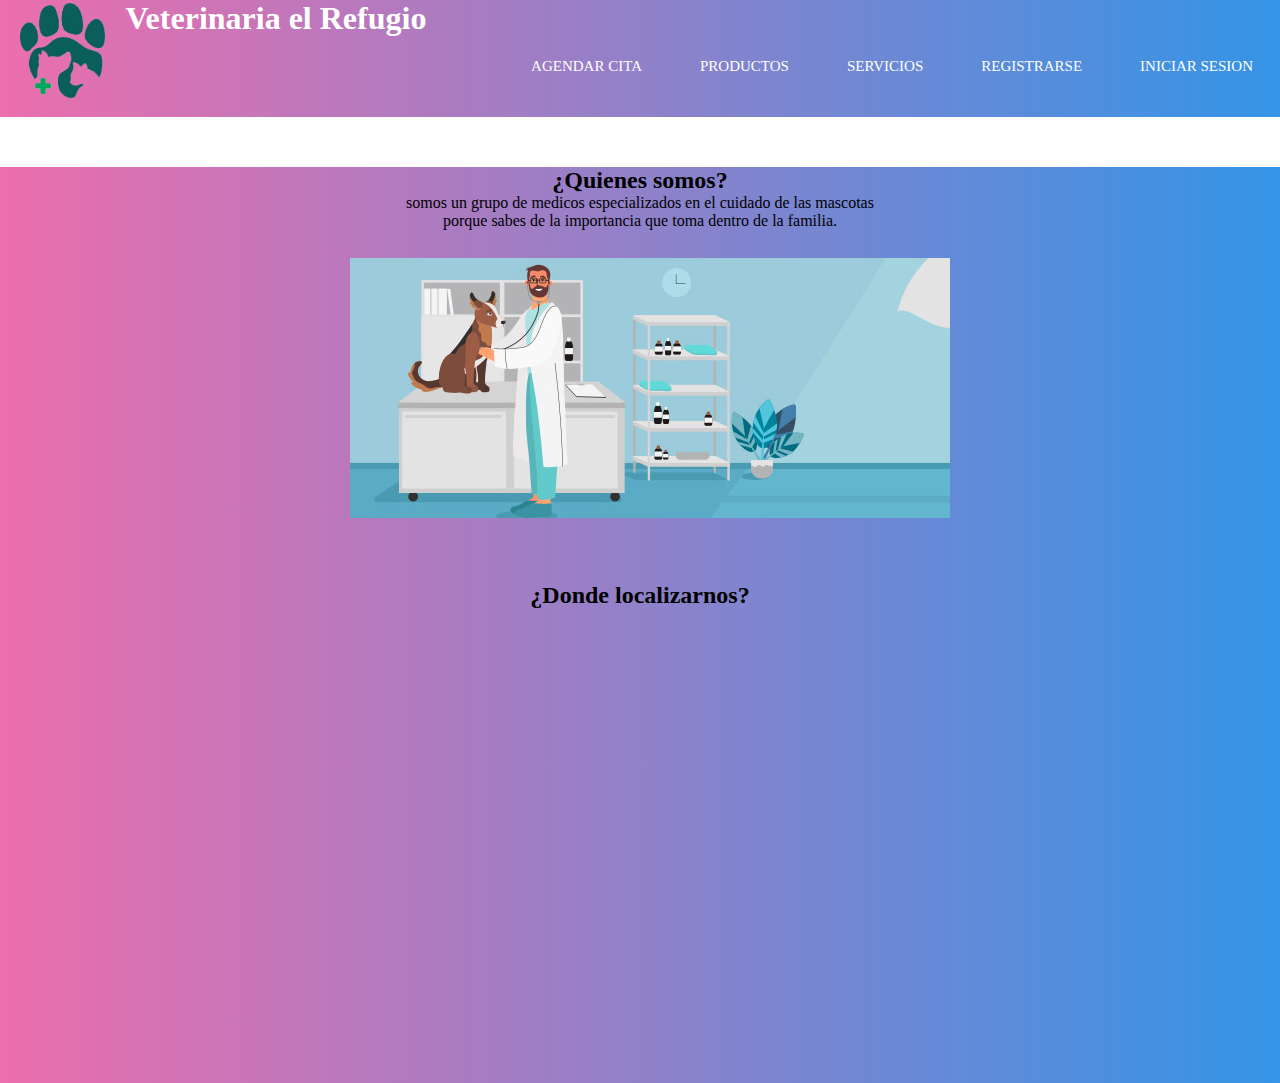
<file: index.html>
<!DOCTYPE html>
<html lang="en">
<head>
    <meta charset="UTF-8">
    <meta http-equiv="X-UA-Compatible" content="IE=edge">
    <meta name="viewport" content="width=device-width, initial-scale=1.0">
    <title>El refugio</title>
    <link rel="stylesheet" href="./style.css">
</head>
<body>
    <header class="encabezado">
        <img id="logo" src="./logo1.png" alt="logo">
        <h1 id="titulo">Veterinaria el Refugio</h1>
        <nav class="menu">
            <ul>
                <li><a id="enlace" href="Agenda.html">Agendar cita</a></li>
                <li><a id="enlace" href="Productos.html">Productos</a></li>
                <li><a id="enlace" href="Servicios.html">Servicios</a></li>
                <li><a id="enlace" href="Registros.html">Registrarse</a></li>
                <li><a id="enlace" href="Inicio_Sesion.html">Iniciar sesion</a></li>
            </ul>
        </nav>
    </header>
    <div id="cuerpoindex">
        <h2 id="subtitulos">¿Quienes somos?</h2>
        <p>somos un grupo de medicos especializados en el cuidado de las mascotas</p>
        <p>porque sabes de la importancia que toma dentro de la familia.</p><br>
        <img src="./veterinaria.jpg" alt="veterinaria" id="Fondo">
        <h2 id="subtitulos">¿Donde localizarnos?</h2>
        <iframe src="https://www.google.com/maps/embed?pb=!1m18!1m12!1m3!1d823010.8608990152!2d-99.66592719843973!3d19.625567903480032!2m3!1f0!2f0!3f0!3m2!1i1024!2i768!4f13.1!3m3!1m2!1s0x85d1f4004f0364f7%3A0x1d61381634a9ec93!2sVeterinaria%20%22El%20Refugio%22!5e1!3m2!1ses!2smx!4v1652850429278!5m2!1ses!2smx" width="600" height="450" style="border:0;" allowfullscreen="" loading="lazy" referrerpolicy="no-referrer-when-downgrade"></iframe>
    </div>    
</body>

</html>
</file>
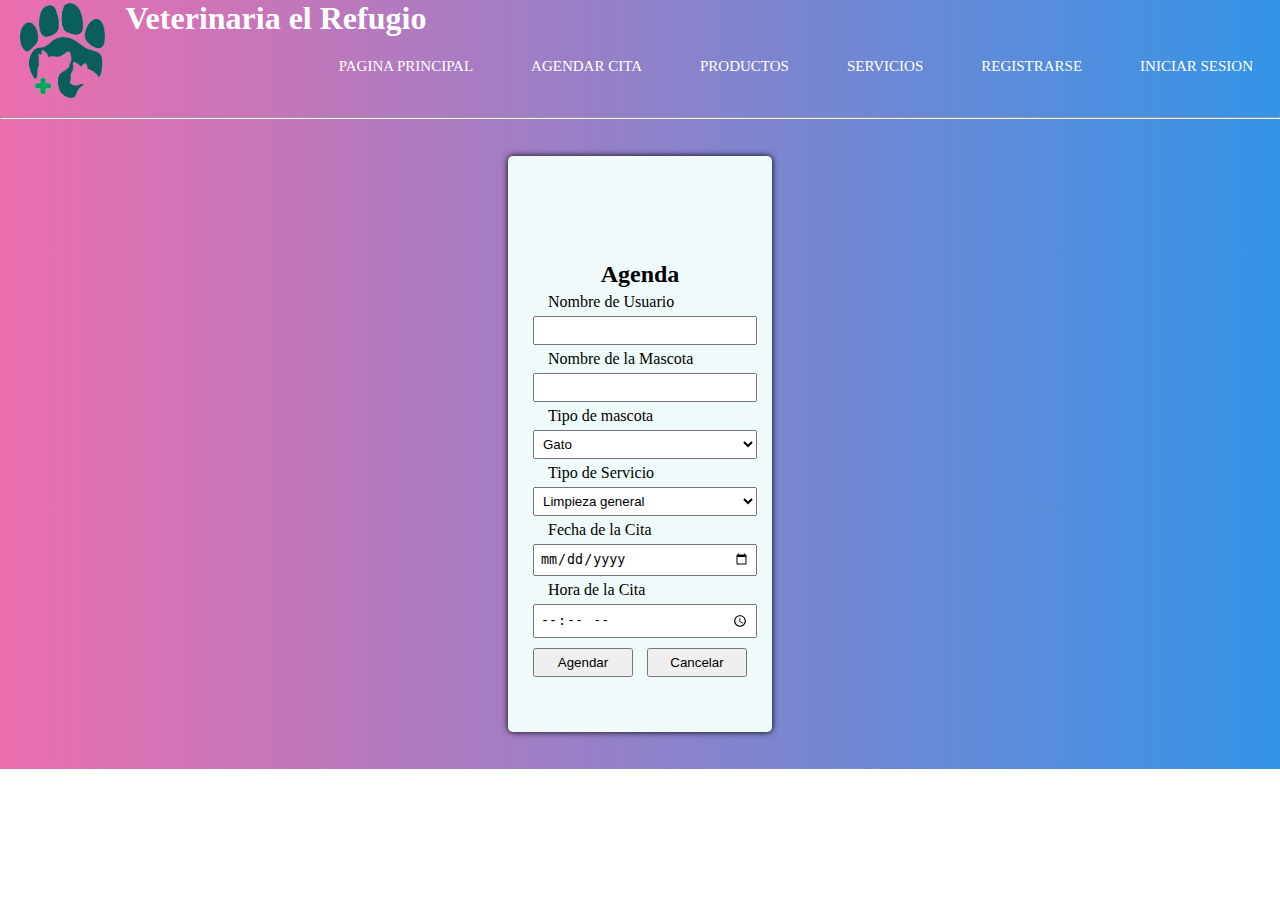
<file: Agenda.html>
<!DOCTYPE html>
<html lang="en">
<head>
    <meta charset="UTF-8">
    <meta http-equiv="X-UA-Compatible" content="IE=edge">
    <meta name="viewport" content="width=device-width, initial-scale=1.0">
    <title>Agenda</title>
    <link rel="stylesheet" href="./style.css">
</head>
<body class="cuerpoAgenda">
    <header class="encabezado">
        <img id="logo" src="./logo1.png" alt="logo">
        <h1 id="titulo">Veterinaria el Refugio</h1>
        <nav class="menu">
            <ul>
                <li><a id="enlace" href="index.html">Pagina Principal</a></li>
                <li><a id="enlace" href="Agenda.html">Agendar cita</a></li>
                <li><a id="enlace" href="Productos.html">Productos</a></li>
                <li><a id="enlace" href="Servicios.html">Servicios</a></li>
                <li><a id="enlace" href="Registros.html">Registrarse</a></li>
                <li><a id="enlace" href="Inicio_Sesion.html">Iniciar sesion</a></li>
            </ul>
        </nav>
    </header><hr>
    <form action="form-Agenda" id="formularioAgenda">
        <div class="form">
        <h2 class="tituloFormulario">Agenda</h2>
            <label>Nombre de Usuario</label><br>
            <input type="text" name="Nombre_usuario"><br>
            <label>Nombre de la Mascota</label><br>
            <input type="text" name="Nombre_mascota"><br>
            <label>Tipo de mascota</label><br>
                <select name="tipo_mascota">
                    <option value="1">Gato</option>
                    <option value="2">Perro</option>
                    <option value="3">Aves</option>
                    <option value="4">Conejos</option>
                    <option value="5">Ruedores</option>
                </select><br>
            <label>Tipo de Servicio</label><br>
                <select name="tipo_servicio">
                    <option value="1">Limpieza general</option>
                    <option value="2">Vacunacion</option>
                    <option value="3">Baños</option>
                </select><br>
            
            <label>Fecha de la Cita</label><br>
            <input type="date" name="Fecha_cita"><br>
            <label>Hora de la Cita</label><br>
            <input type="time" name="Horario"><br>
            <button type="submit">Agendar</button>
            <button type="reset">Cancelar</button>
        </div>
    </form>
</body>
</html>
</file>
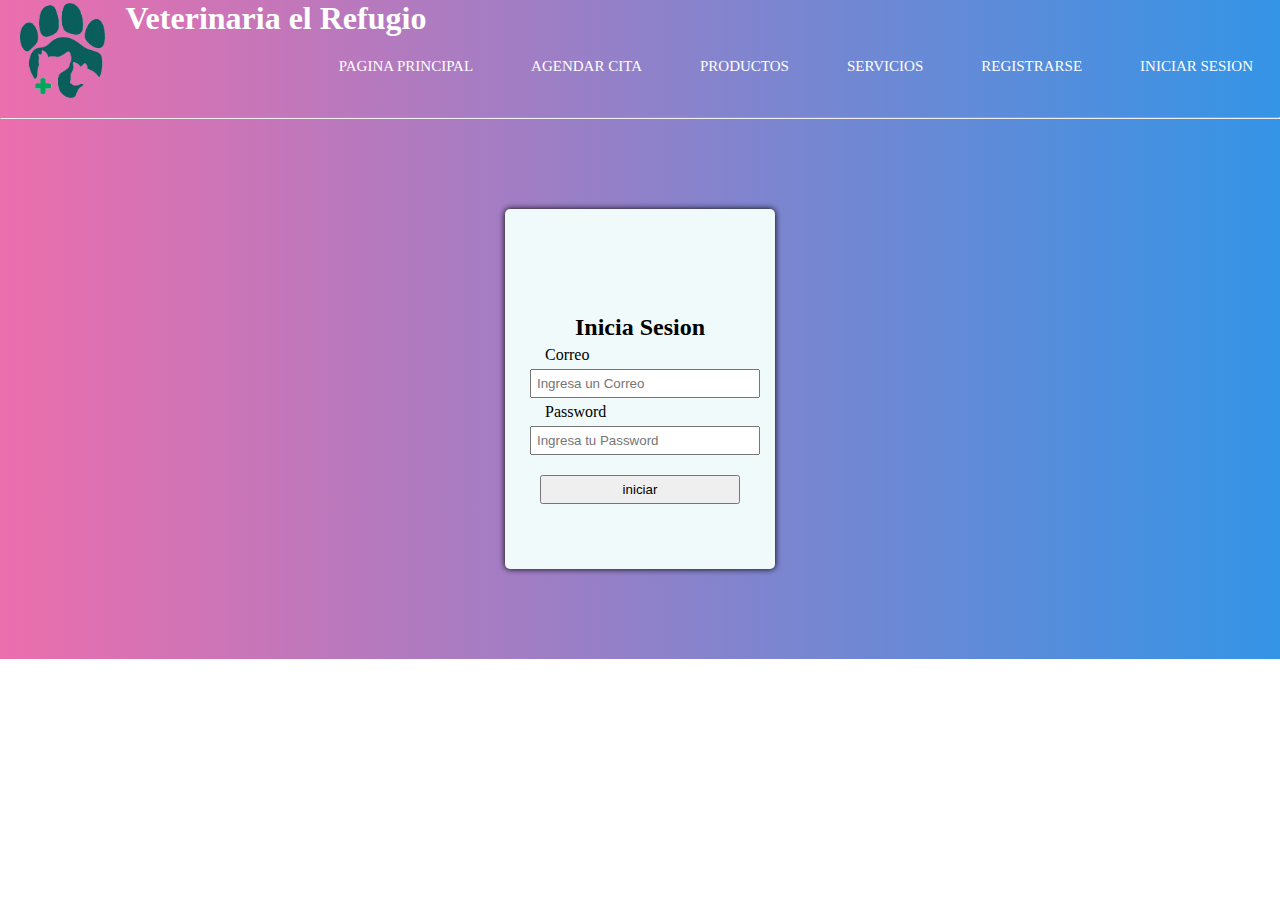
<file: Inicio_Sesion.html>
<!DOCTYPE html>
<html lang="en">
<head>
    <meta charset="UTF-8">
    <meta http-equiv="X-UA-Compatible" content="IE=edge">
    <meta name="viewport" content="width=device-width, initial-scale=1.0">
    <title>Inicio de Sesion</title>
    <link rel="stylesheet" href="./style.css">
</head>
<body class="cuerpoLogin">
    <header class="encabezado">
        <img id="logo" src="./logo1.png" alt="logo">
        <h1 id="titulo">Veterinaria el Refugio</h1>
        <nav class="menu">
            <ul>
                <li><a id="enlace" href="index.html">Pagina Principal</a></li>
                <li><a id="enlace" href="Agenda.html">Agendar cita</a></li>
                <li><a id="enlace" href="Productos.html">Productos</a></li>
                <li><a id="enlace" href="Servicios.html">Servicios</a></li>
                <li><a id="enlace" href="Registros.html">Registrarse</a></li>
                <li><a id="enlace" href="Inicio_Sesion.html">Iniciar sesion</a></li>
            </ul>
        </nav>
    </header><hr>
        <form action="form-Inicio_sesion" class="formularioLogin">
            <div class="form">
                <h2 class="tituloFormulario">Inicia Sesion</h2>
                <label for="">Correo</label><br>
                <input type="email" name="correo" placeholder="Ingresa un Correo"><br>
                <label for="">Password</label><br>
                <input type="password" name="password" placeholder="Ingresa tu Password"><br>
                <button class="inicio" type="submit">iniciar</button>
            </div> 
        </form>
</body>
</html>
</file>
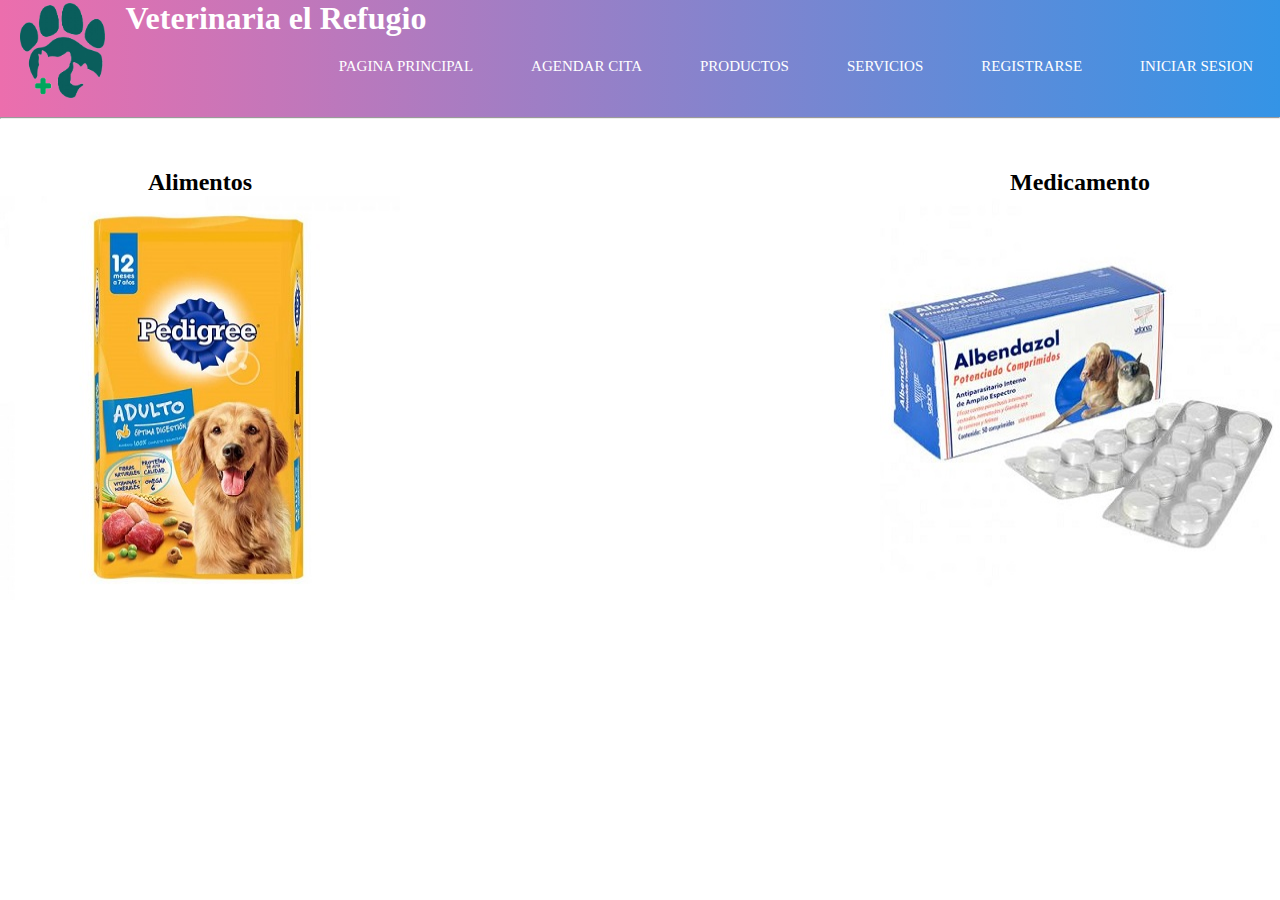
<file: Productos.html>
<!DOCTYPE html>
<html lang="en">
<head>
    <meta charset="UTF-8">
    <meta http-equiv="X-UA-Compatible" content="IE=edge">
    <meta name="viewport" content="width=device-width, initial-scale=1.0">
    <title>Productos</title>
    <link rel="stylesheet" href="./style.css">
</head>
<body id="cuerpoProducto">
    <header class="encabezado">
        <img id="logo" src="./logo1.png" alt="logo">
        <h1 id="titulo">Veterinaria el Refugio</h1>
        <nav class="menu">
            <ul>
                <li><a id="enlace" href="index.html">Pagina Principal</a></li>
                <li><a id="enlace" href="Agenda.html">Agendar cita</a></li>
                <li><a id="enlace" href="Productos.html">Productos</a></li>
                <li><a id="enlace" href="Servicios.html">Servicios</a></li>
                <li><a id="enlace" href="Registros.html">Registrarse</a></li>
                <li><a id="enlace" href="Inicio_Sesion.html">Iniciar sesion</a></li>
            </ul>
        </nav>
    </header><hr>
    
    <div class="slider">
        <h2>Alimentos</h2>
        <ul>
            <li><img src="./pedigree_adulto.jpg" alt="pedigree"></li>
            <li><img src="./14.jpg" alt="dogui"></li>
            <li><img src="./pedigree_pouch.jpg" alt="pedigree"></li>
            <li><img src="./pedigreeRP.jpg" alt="pedigree"></li>
            <li><img src="./lata_perro.jpg" alt="hills"></li>
            <li><img src="./purina.jpg" alt="purina"></li>
            <li><img src="./sobre_gato.jpg" alt="whiskas"></li>
            <li><img src="./sobre_wiskas.jpg" alt="whiskas"></li>
        </ul>
    </div>
    <div id="slider1">
        <h2>Medicamento</h2>
        <ul>
            <li><img src="./albendazol.jpg" alt=""></li>
            <li><img src="./DIPRAMIDA.png" alt=""></li>
            <li><img src="./gastroprazol.jpg" alt=""></li>
            <li><img src="./naxpet.jpg" alt=""></li>
            <li><img src="./simparica.jpg" alt=""></li>
            <li><img src="./Tusivet.jpg" alt=""></li>
        </ul>
    </div>
</body>
</html>
</file>
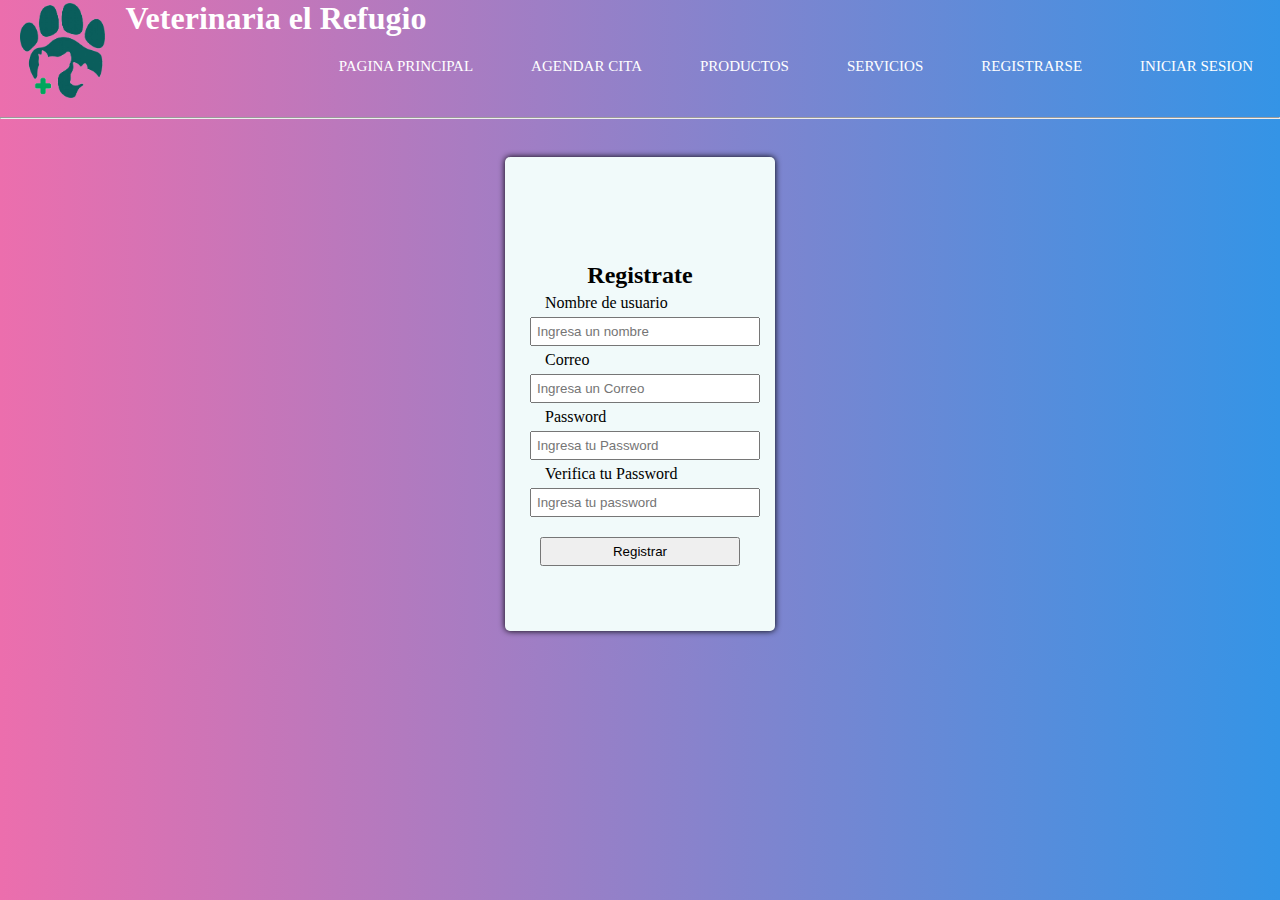
<file: Registros.html>
<!DOCTYPE html>
<html lang="en">
<head>
    <meta charset="UTF-8">
    <meta http-equiv="X-UA-Compatible" content="IE=edge">
    <meta name="viewport" content="width=device-width, initial-scale=1.0">
    <title>Registrarse</title>
    <link rel="stylesheet" href="./style.css">
</head>
<body class="cuerpoRegistro">
    <header class="encabezado">
        <img id="logo" src="./logo1.png" alt="logo">
        <h1 id="titulo">Veterinaria el Refugio</h1>
        <nav class="menu">
            <ul>
                <li><a id="enlace" href="index.html">Pagina Principal</a></li>
                <li><a id="enlace" href="Agenda.html">Agendar cita</a></li>
                <li><a id="enlace" href="Productos.html">Productos</a></li>
                <li><a id="enlace" href="Servicios.html">Servicios</a></li>
                <li><a id="enlace" href="Registros.html">Registrarse</a></li>
                <li><a id="enlace" href="Inicio_Sesion.html">Iniciar sesion</a></li>
            </ul>
        </nav>
    </header><hr>
    <form action="form-Registros" id="formularioRegistro">
        <div class="form">
        <h2 class="tituloFormulario">Registrate</h2>
            <label>Nombre de usuario</label><br>
            <input name="Nombre_Usuario" type="text" placeholder="Ingresa un nombre"><br>
            <label>Correo</label><br>
            <input type="email" name="correo" placeholder="Ingresa un Correo"><br>
            <label>Password</label><br>
            <input type="password" name="password" placeholder="Ingresa tu Password"><br>
            <label>Verifica tu Password</label><br>
            <input type="password" name="password2" placeholder="Ingresa tu password"><br>
            <button class="boton" type="submit">Registrar</button>
        </div>
    </form>
</body>
</html>
</file>
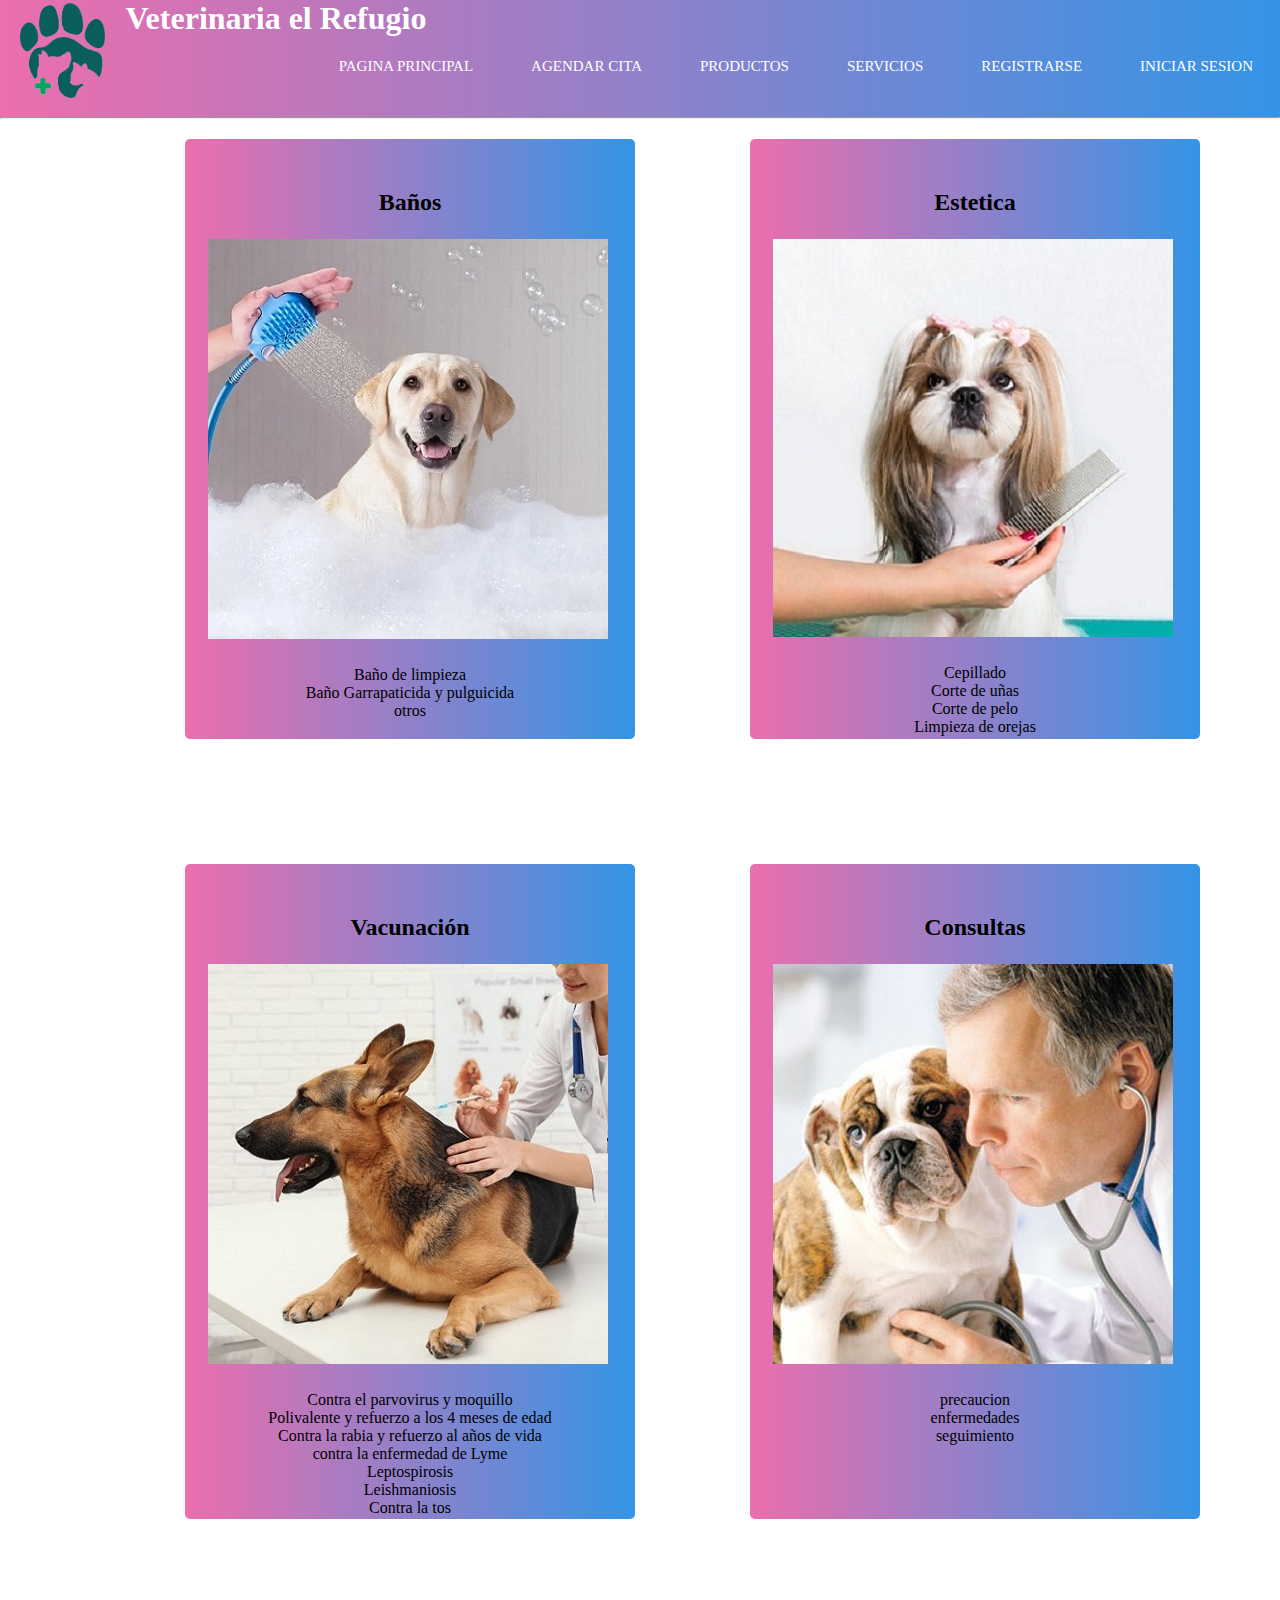
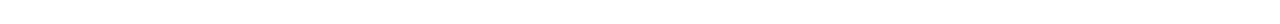
<file: Servicios.html>
<!DOCTYPE html>
<html lang="en">
<head>
    <meta charset="UTF-8">
    <meta http-equiv="X-UA-Compatible" content="IE=edge">
    <meta name="viewport" content="width=device-width, initial-scale=1.0">
    <title>Servicios</title>
    <link rel="stylesheet" href="./style.css">
</head>
<body>
    <header class="encabezado">
        <img id="logo" src="./logo1.png" alt="logo">
        <h1 id="titulo">Veterinaria el Refugio</h1>
        <nav class="menu">
            <ul>
                <li><a id="enlace" href="index.html">Pagina Principal</a></li>
                <li><a id="enlace" href="Agenda.html">Agendar cita</a></li>
                <li><a id="enlace" href="Productos.html">Productos</a></li>
                <li><a id="enlace" href="Servicios.html">Servicios</a></li>
                <li><a id="enlace" href="Registros.html">Registrarse</a></li>
                <li><a id="enlace" href="Inicio_Sesion.html">Iniciar sesion</a></li>
            </ul>
        </nav>
    </header><hr>
    <div id="banos">
        <h2 id="subtitulos">Baños</h2>
        <img id="foto" src="./bano.jpg" alt="bano">
        <ul>
            <li id="servicios">Baño de limpieza</li>
            <li id="servicios">Baño Garrapaticida y pulguicida</li>
            <li id="servicios">otros</li>
        </ul>
    </div>
    <div id="estetica">
        <h2 id="subtitulos">Estetica</h2>
        <img id="foto" src="./estetica.jpg" alt="estetica">
        <ul>
            <li id="servicios">Cepillado</li>
            <li id="servicios">Corte de uñas</li>
            <li id="servicios">Corte de pelo</li>
            <li id="servicios">Limpieza de orejas</li>
        </ul>
    </div>
    <div id="vacunacion">
        <h2 id="subtitulos">Vacunación</h2>
        <img id="foto" src="./vacunacion.jpeg" alt="vacunacion">
        <ul>
            <li id="servicios">Contra el parvovirus y moquillo</li>
            <li id="servicios">Polivalente y refuerzo a los 4 meses de edad</li>
            <li id="servicios">Contra la rabia y refuerzo al años de vida</li>
            <li id="servicios">contra la enfermedad de Lyme</li>
            <li id="servicios">Leptospirosis</li>
            <li id="servicios">Leishmaniosis</li>
            <li id="servicios">Contra la tos</li>
        </ul>
    </div>
    <div id="consultas">
        <h2 id="subtitulos">Consultas</h2>
        <img id="foto" src="./consulta_mascotas.jpeg" alt="consulta">
        <ul>
            <li id="servicios">precaucion</li>
            <li id="servicios">enfermedades</li>
            <li id="servicios">seguimiento</li>
        </ul>
    </div>
</body>
</html>
</file>
<file: style.css>
* {
    margin: 0;
    padding: 0;
    box-sizing: border-box;
}
.encabezado {
    background: #3494E6; 
    background: -webkit-linear-gradient(to right, #EC6EAD, #3494E6); 
    background: linear-gradient(to right, #EC6EAD, #3494E6);   
}

#titulo {
    font-family:Georgia, 'Times New Roman', Times, serif;
    text-align:left;
    color:#fff;
}
#subtitulos{
    text-align: center;
}
p{
    text-align:center;
}
#cuerpoindex{
    background: -webkit-linear-gradient(to right, #EC6EAD, #3494E6); 
    background: linear-gradient(to right, #EC6EAD, #3494E6);
}
#logo {
    height: 95px;
    float:left;
    margin: 3px 20px;
    
}
.menu{
    background: #3494E6; 
    background: -webkit-linear-gradient(to right, #EC6EAD, #3494E6); 
    background: linear-gradient(to right, #EC6EAD, #3494E6); 
    text-align: right;
    height: 80px;
    width: 100%;
}
.menu li {
    list-style: none;
    display:inline-block;
    margin: 10px;
    padding: 10px;
}.menu li a{
    color: #fff;
    font-size: 15px;
    border-radius: 5px;
    text-transform: uppercase;
    text-decoration: none;
    padding: 7px;
}
li a #enlace, li a:hover{
    background: #EC6EAD;
    transition: .5s;
}

#Fondo {
    width: 600px;
    margin: 10px 350px;
}
iframe{
    margin: 10px 350px;
}
/*Inicio de Sesion*/

.cuerpoLogin form {
    height: 540px;
    display: flex;
    justify-content: center;
    align-items: center;
    background: -webkit-linear-gradient(to right, #EC6EAD, #3494E6); 
    background: linear-gradient(to right, #EC6EAD, #3494E6); 
}
.inicio {
    margin: 15px;
    width: 200px;

}
/*Registros*/
.cuerpoRegistro{
    background: #3494E6; 
    background: -webkit-linear-gradient(to right, #EC6EAD, #3494E6); 
    background: linear-gradient(to right, #EC6EAD, #3494E6); 
}
.cuerpoRegistro form {
    height: 550px;
    display: flex;
    justify-content:center;
    align-items: center;
}
#formularioRegistro {
    width: 100%;
    margin: auto;
}
.boton{
    padding: 5px;
    margin: 15px;
    width: 200px;
}
/*Agenda*/
.tituloFormulario {
    text-align: center;
    padding: 5px;
}
.cuerpoAgenda form {
    height: 650px;
    display: flex;
    justify-content: center;
    align-items: center;
    background: -webkit-linear-gradient(to right, #EC6EAD, #3494E6); 
    background: linear-gradient(to right, #EC6EAD, #3494E6);
}
.form {
    background: #f1fafa;
    padding: 50px 20px;
    box-shadow: 0 0 6px 0;
    border-radius: 5px;
}
#formularioAgenda {
    width: 100%;
    margin: auto;
}
label {
    padding: 15px;
    margin: 5px;
}
input {
    padding: 5px;
    margin: 5px;
    width: 100%;
}
select {
    padding: 5px;
    margin: 5px;
    width: 100%;
}
button {
    padding: 5px;
    margin: 5px;
    width: 100px;
}

/*Prodcutos*/

h2{
    text-align: center;
    margin-top: 50px;
    font-size: lato;
}
.slider {
    width: 400px;
    height:600px;
    overflow: hidden;
    float: left;
    
}
.slider ul {
    display: flex;
    animation: slide 35s infinite alternate ease-in-out;
    width: 800%;
}

.slider li {
    list-style: none;
    width: 100%;
}
.slider img {
    width: 100%;
    height: 100%;
}
@keyframes slide {
    0%{margin-left: 0%;}
    9%{margin-left: 0%;}
    
    10%{margin-left: -100%;}
    19%{margin-left: -100%;}

    20%{margin-left: -200%;}
    29%{margin-left: -200%;}

    30%{margin-left: -300%;}
    39%{margin-left: -300%;}

    40%{margin-left: -400%;}
    49%{margin-left: -400%;}

    50%{margin-left: -500%;}
    59%{margin-left: -500%;}

    60%{margin-left: -600%;}
    69%{margin-left: -600%;}

    70%{margin-left: -700%;}
    79%{margin-left: -700%;}
}

#slider1 {
    width: 400px;
    height:600px;
    overflow: hidden;
    float:right;
}
#slider1 ul {
    display: flex;
    animation: slide 30s infinite alternate ease-in-out;
    width: 600%;
}

#slider1 li {
    list-style: none;
    width: 100%;
}
#slider1 img {
    width: 100%;
    height: 100%;
}
@keyframes slide {
    0%{margin-left: 0%;}
    10%{margin-left: 0%;}
    
    15%{margin-left: -100%;}
    25%{margin-left: -100%;}

    30%{margin-left: -200%;}
    45%{margin-left: -200%;}

    50%{margin-left: -300%;}
    65%{margin-left: -300%;}

    70%{margin-left: -400%;}
    85%{margin-left: -400%;}

    90%{margin-left: -500%;}
    100%{margin-left: -500%;}

}
/*servicios*/
#banos{
    height: 600px;
    width: 450px;
    border-radius: 5px;
    float: left;
    margin: 20px 185px;
    background: -webkit-linear-gradient(to right, #EC6EAD, #3494E6); 
    background: linear-gradient(to right, #EC6EAD, #3494E6);
}
#banos li{
    list-style: none;
}
#estetica{
    height: 600px;
    width: 450px;
    border-radius: 5px;
    float: left;
    margin: 20px -70px;
    background: -webkit-linear-gradient(to right, #EC6EAD, #3494E6); 
    background: linear-gradient(to right, #EC6EAD, #3494E6);
}
#estetica li{
    list-style: none;
}
#vacunacion{
    height: 655px;
    width: 450px;
    border-radius: 5px;
    float:left;
    margin: 105px 185px;
    
    background: -webkit-linear-gradient(to right, #EC6EAD, #3494E6); 
    background: linear-gradient(to right, #EC6EAD, #3494E6);
}
#vacunacion li{
    list-style: none;
}
#consultas{
    height: 655px;
    width: 450px;
    border-radius: 5px;
    float: left;
    margin: 105px -70px;
    background: -webkit-linear-gradient(to right, #EC6EAD, #3494E6); 
    background: linear-gradient(to right, #EC6EAD, #3494E6);
}
#consultas li{
    list-style: none;
}
#foto{
    margin: 23px;
}
#servicios{
    text-align: center;
}
</file>
